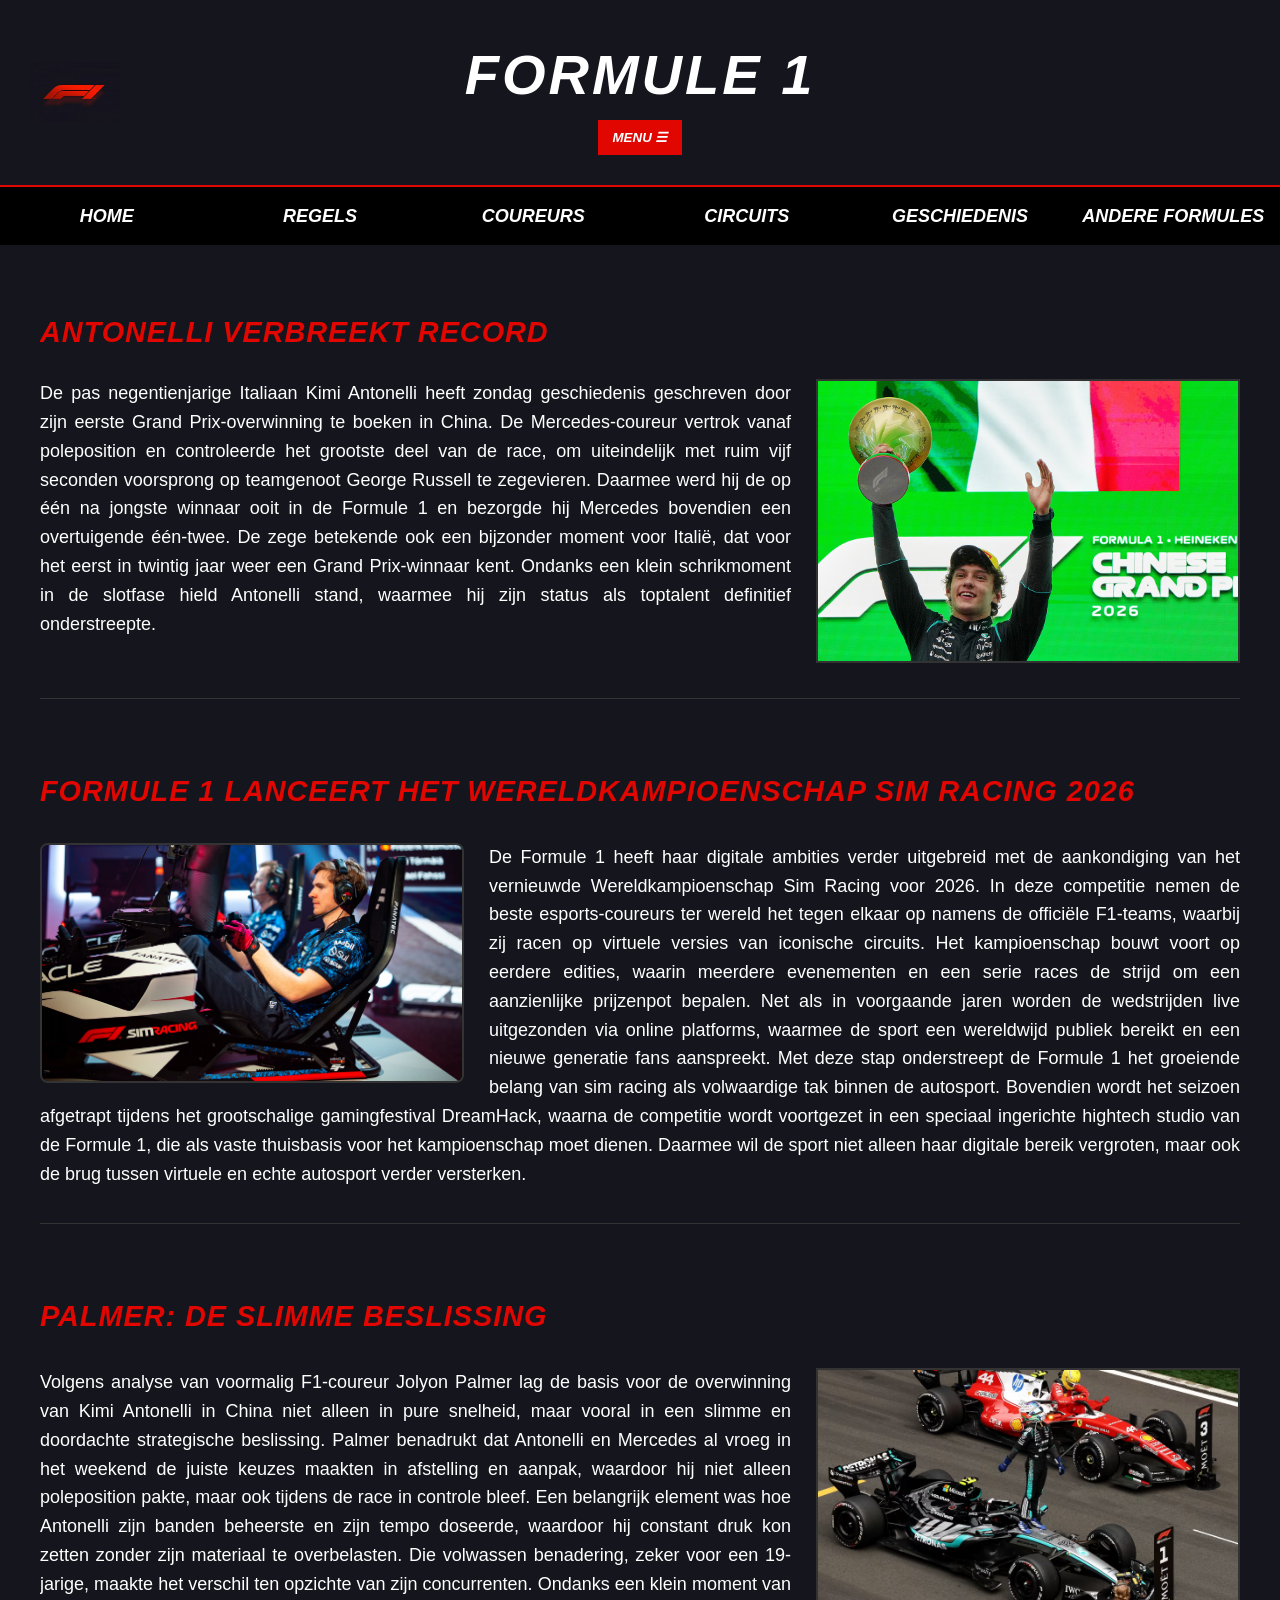
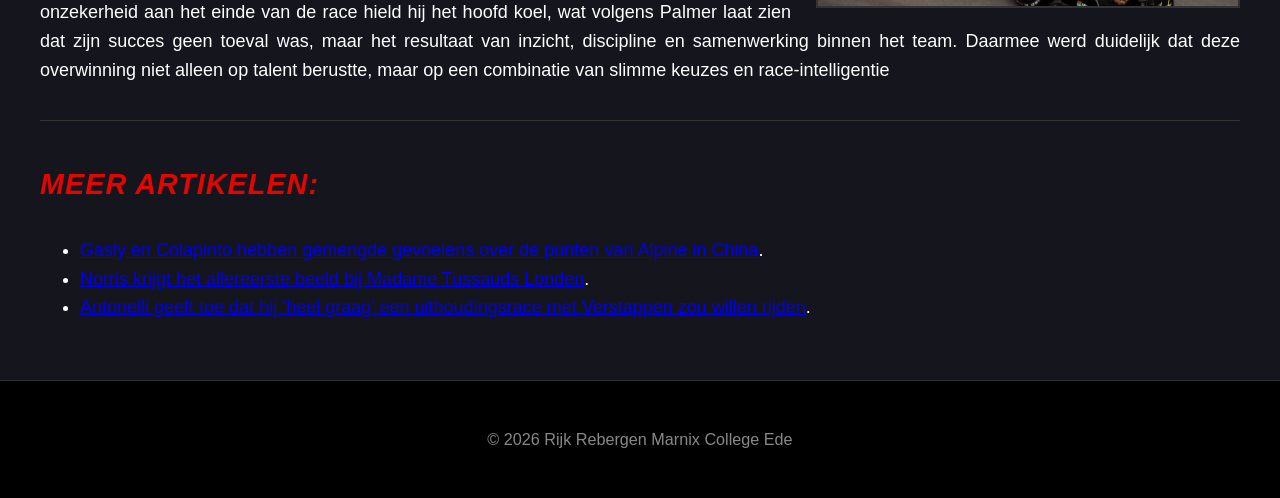
<file: index.html>
<!DOCTYPE html>
<html lang="nl">
<head>
    <meta charset="UTF-8">
    <title>Home</title>
    <link rel="stylesheet" href="css/style.css">
    <script defer src="js/script.js"></script>
</head>
<body>

<header>
    <div class="container">
        <h1>Formule 1</h1>
        <button id="menuToggle">Menu ☰</button>
        <img src="img/f1.jpg" alt="f1 logo banner">
    </div>
</header>

<nav id="menu">
    <ul>
        <li><a href="index.html">Home</a></li>
        <li><a href="Regels.html">Regels</a></li>
        <li><a href="Coureurs.html">Coureurs</a></li>
        <li><a href="Circuits.html">Circuits</a></li>
        <li><a href="Geschiedenis.html">Geschiedenis</a></li>
        <li><a href="AndereFormules.html">Andere Formules</a></li>
    </ul>
</nav>

<main>
    <div class="content">
        
        <section class="nieuws-item">
            <h2>Antonelli verbreekt record</h2>
            <img src="img/Antonelli.jpg" alt="Antonelli" class="rechts">
            <p>
            De pas negentienjarige Italiaan Kimi Antonelli heeft zondag geschiedenis geschreven door zijn eerste Grand Prix-overwinning te boeken in China. De Mercedes-coureur vertrok vanaf poleposition en controleerde het grootste deel van de race, om uiteindelijk met ruim vijf seconden voorsprong op teamgenoot George Russell te zegevieren. Daarmee werd hij de op één na jongste winnaar ooit in de Formule 1 en bezorgde hij Mercedes bovendien een overtuigende één-twee. De zege betekende ook een bijzonder moment voor Italië, dat voor het eerst in twintig jaar weer een Grand Prix-winnaar kent. Ondanks een klein schrikmoment in de slotfase hield Antonelli stand, waarmee hij zijn status als toptalent definitief onderstreepte.
            </p>
        </section>

        <section class="nieuws-item">
            <h3>Formule 1 lanceert het Wereldkampioenschap Sim Racing 2026</h3>
            <img src="img/SimRacing.jpg" alt="Sim Racing" class="links">
            <p>
               De Formule 1 heeft haar digitale ambities verder uitgebreid met de aankondiging van het vernieuwde Wereldkampioenschap Sim Racing voor 2026. In deze competitie nemen de beste esports-coureurs ter wereld het tegen elkaar op namens de officiële F1-teams, waarbij zij racen op virtuele versies van iconische circuits. Het kampioenschap bouwt voort op eerdere edities, waarin meerdere evenementen en een serie races de strijd om een aanzienlijke prijzenpot bepalen. Net als in voorgaande jaren worden de wedstrijden live uitgezonden via online platforms, waarmee de sport een wereldwijd publiek bereikt en een nieuwe generatie fans aanspreekt. Met deze stap onderstreept de Formule 1 het groeiende belang van sim racing als volwaardige tak binnen de autosport. Bovendien wordt het seizoen afgetrapt tijdens het grootschalige gamingfestival DreamHack, waarna de competitie wordt voortgezet in een speciaal ingerichte hightech studio van de Formule 1, die als vaste thuisbasis voor het kampioenschap moet dienen. Daarmee wil de sport niet alleen haar digitale bereik vergroten, maar ook de brug tussen virtuele en echte autosport verder versterken.
            </p>
        </section>

        <section class="nieuws-item">
            <h3>PALMER: De slimme beslissing</h3>
            <img src="img/Beslissing.jpg" alt="slimme beslissing" class="rechts">
            <p>
                Volgens analyse van voormalig F1-coureur Jolyon Palmer lag de basis voor de overwinning van Kimi Antonelli in China niet alleen in pure snelheid, maar vooral in een slimme en doordachte strategische beslissing. Palmer benadrukt dat Antonelli en Mercedes al vroeg in het weekend de juiste keuzes maakten in afstelling en aanpak, waardoor hij niet alleen poleposition pakte, maar ook tijdens de race in controle bleef. Een belangrijk element was hoe Antonelli zijn banden beheerste en zijn tempo doseerde, waardoor hij constant druk kon zetten zonder zijn materiaal te overbelasten. Die volwassen benadering, zeker voor een 19-jarige, maakte het verschil ten opzichte van zijn concurrenten. Ondanks een klein moment van onzekerheid aan het einde van de race hield hij het hoofd koel, wat volgens Palmer laat zien dat zijn succes geen toeval was, maar het resultaat van inzicht, discipline en samenwerking binnen het team. Daarmee werd duidelijk dat deze overwinning niet alleen op talent berustte, maar op een combinatie van slimme keuzes en race-intelligentie
            </p>
        </section>

        <section class="meer-artikelen">
            <h3>Meer Artikelen:</h3>
            <ul>
                <li><a href="https://www.formula1.com/en/latest/article/gasly-and-colapinto-offer-mixed-verdict-on-alpines-china-points.2HAy9ZIKrgO80pckzEzXff" target="_blank">Gasly en Colapinto hebben gemengde gevoelens over de punten van Alpine in China</a>.</li>
                <li><a href="https://www.formula1.com/en/latest/article/its-pretty-surreal-norris-to-receive-first-ever-madame-tussauds-london.4UqFh7EeqTHDG0BvIB9nwE" target="_blank">Norris krijgt het allereerste beeld bij Madame Tussauds Londen</a>.</li>
                <li><a href="https://www.formula1.com/en/latest/article/antonelli-admits-he-would-love-to-do-an-endurance-race-with-verstappen.5i2mVsZynecEWRptcegAtF" target="_blank">Antonelli geeft toe dat hij ‘heel graag’ een uithoudingsrace met Verstappen zou willen rijden</a>.</li>
            </ul> 
        </section>
    </div>
</main>

<footer>
    <div class="footer">
        <p>&copy; 2026 Rijk Rebergen Marnix College Ede</p>
    </div>
</footer>
</body>
</html>
</file>
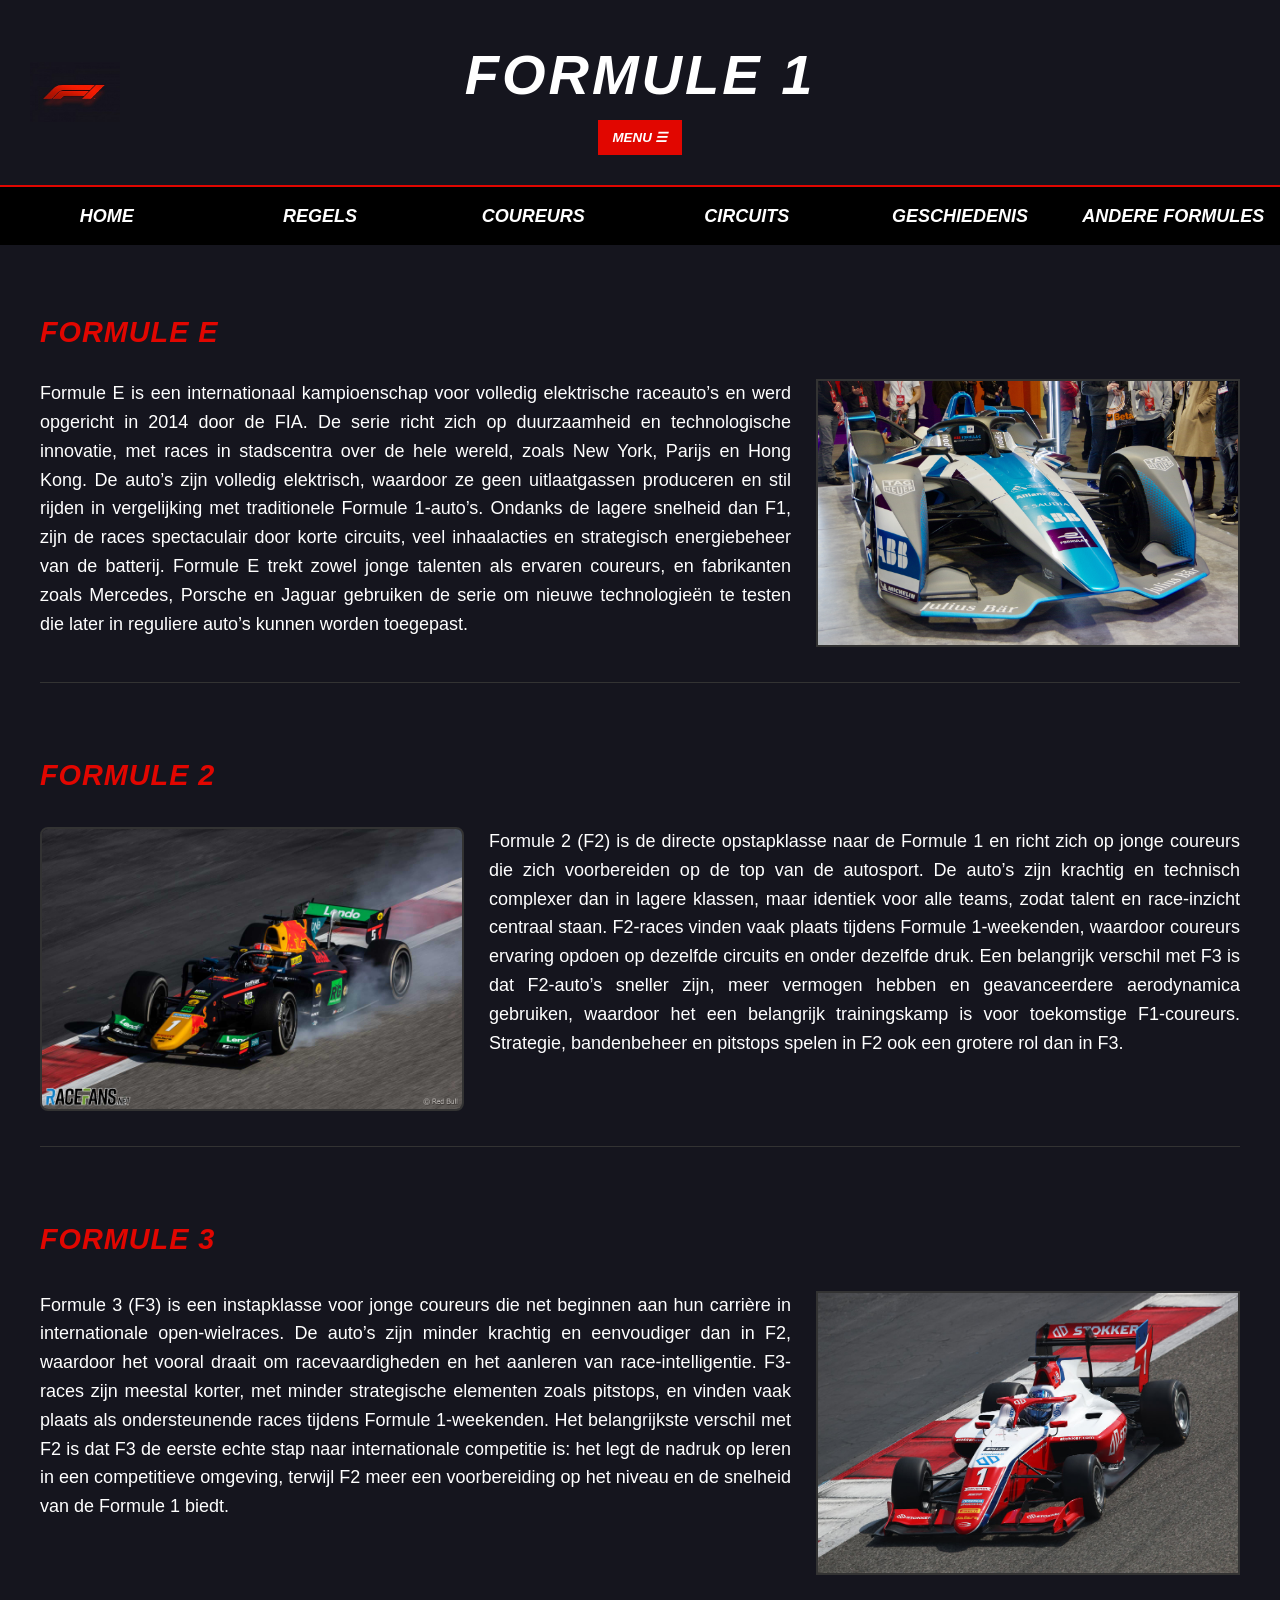
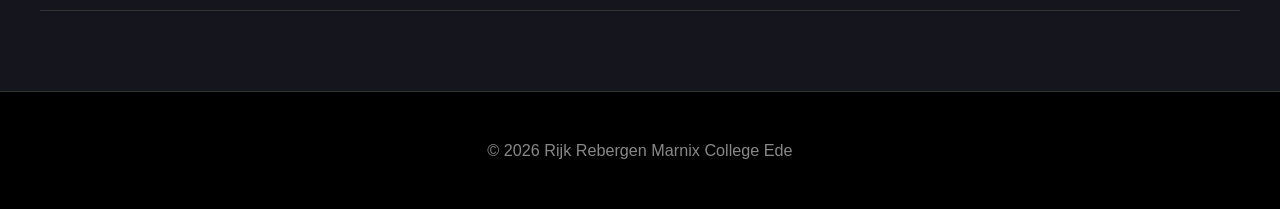
<file: AndereFormules.html>
<!DOCTYPE html>
<html lang="nl">
<head>
    <meta charset="UTF-8">
    <title>Andere Formules</title>
    <link rel="stylesheet" href="css/style.css">
    <script defer src="js/script.js"></script>
</head>
<body>

<header>
    <div class="container">
        <h1>Formule 1</h1>
        <button id="menuToggle">Menu ☰</button>
        <img src="img/f1.jpg" alt="f1 logo banner">
    </div>
</header>

<nav id="menu">
    <ul>
        <li><a href="index.html">Home</a></li>
        <li><a href="Regels.html">Regels</a></li>
        <li><a href="Coureurs.html">Coureurs</a></li>
        <li><a href="Circuits.html">Circuits</a></li>
        <li><a href="Geschiedenis.html">Geschiedenis</a></li>
        <li><a href="AndereFormules.html">Andere Formules</a></li>
    </ul>
</nav>

<main>
    <div class="content">
        
        <section class="nieuws-item">
            <h2>Formule E</h2>
            <img src="img/FormuleE.jpg" alt="FormuelE" class="rechts">
            <p>
            Formule E is een internationaal kampioenschap voor volledig elektrische raceauto’s en werd opgericht in 2014 door de FIA. De serie richt zich op duurzaamheid en technologische innovatie, met races in stadscentra over de hele wereld, zoals New York, Parijs en Hong Kong. De auto’s zijn volledig elektrisch, waardoor ze geen uitlaatgassen produceren en stil rijden in vergelijking met traditionele Formule 1-auto’s. Ondanks de lagere snelheid dan F1, zijn de races spectaculair door korte circuits, veel inhaalacties en strategisch energiebeheer van de batterij. Formule E trekt zowel jonge talenten als ervaren coureurs, en fabrikanten zoals Mercedes, Porsche en Jaguar gebruiken de serie om nieuwe technologieën te testen die later in reguliere auto’s kunnen worden toegepast.
            </p>
        </section>

        <section class="nieuws-item">
            <h3>Formule 2</h3>
            <img src="img/Formule2.jpg" alt="Formule2" class="links">
            <p>
           Formule 2 (F2) is de directe opstapklasse naar de Formule 1 en richt zich op jonge coureurs die zich voorbereiden op de top van de autosport. De auto’s zijn krachtig en technisch complexer dan in lagere klassen, maar identiek voor alle teams, zodat talent en race-inzicht centraal staan. F2-races vinden vaak plaats tijdens Formule 1-weekenden, waardoor coureurs ervaring opdoen op dezelfde circuits en onder dezelfde druk. Een belangrijk verschil met F3 is dat F2-auto’s sneller zijn, meer vermogen hebben en geavanceerdere aerodynamica gebruiken, waardoor het een belangrijk trainingskamp is voor toekomstige F1-coureurs. Strategie, bandenbeheer en pitstops spelen in F2 ook een grotere rol dan in F3.
           </p>
        </section>

        <section class="nieuws-item">
            <h3>Formule 3</h3>
            <img src="img/Formule3.jpg" alt="Formule3" class="rechts">
            <p>
              Formule 3 (F3) is een instapklasse voor jonge coureurs die net beginnen aan hun carrière in internationale open-wielraces. De auto’s zijn minder krachtig en eenvoudiger dan in F2, waardoor het vooral draait om racevaardigheden en het aanleren van race-intelligentie. F3-races zijn meestal korter, met minder strategische elementen zoals pitstops, en vinden vaak plaats als ondersteunende races tijdens Formule 1-weekenden. Het belangrijkste verschil met F2 is dat F3 de eerste echte stap naar internationale competitie is: het legt de nadruk op leren in een competitieve omgeving, terwijl F2 meer een voorbereiding op het niveau en de snelheid van de Formule 1 biedt.
            </p>
        </section>
    </div>
</main>

<footer>
    <div class="container">
        <p>&copy; 2026 Rijk Rebergen Marnix College Ede</p>
    </div>
</footer>

</body>
</html>
</file>
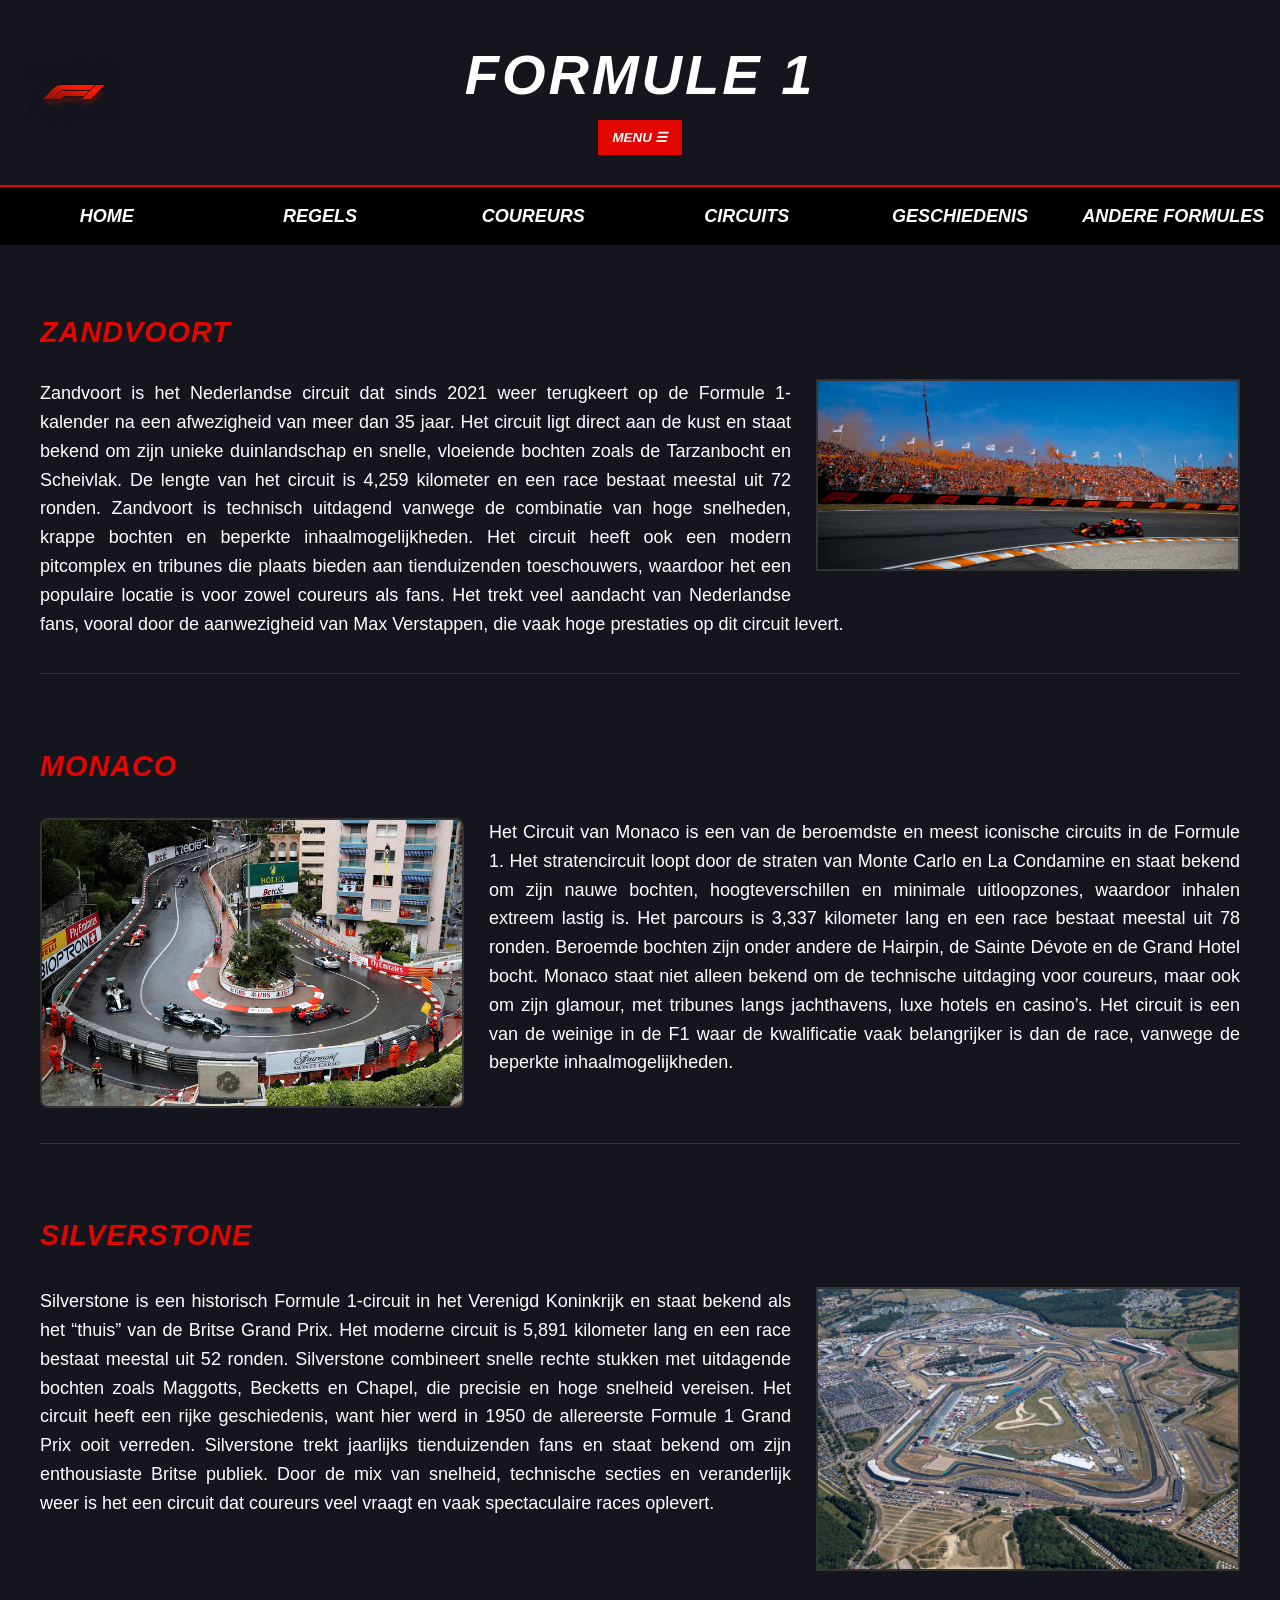
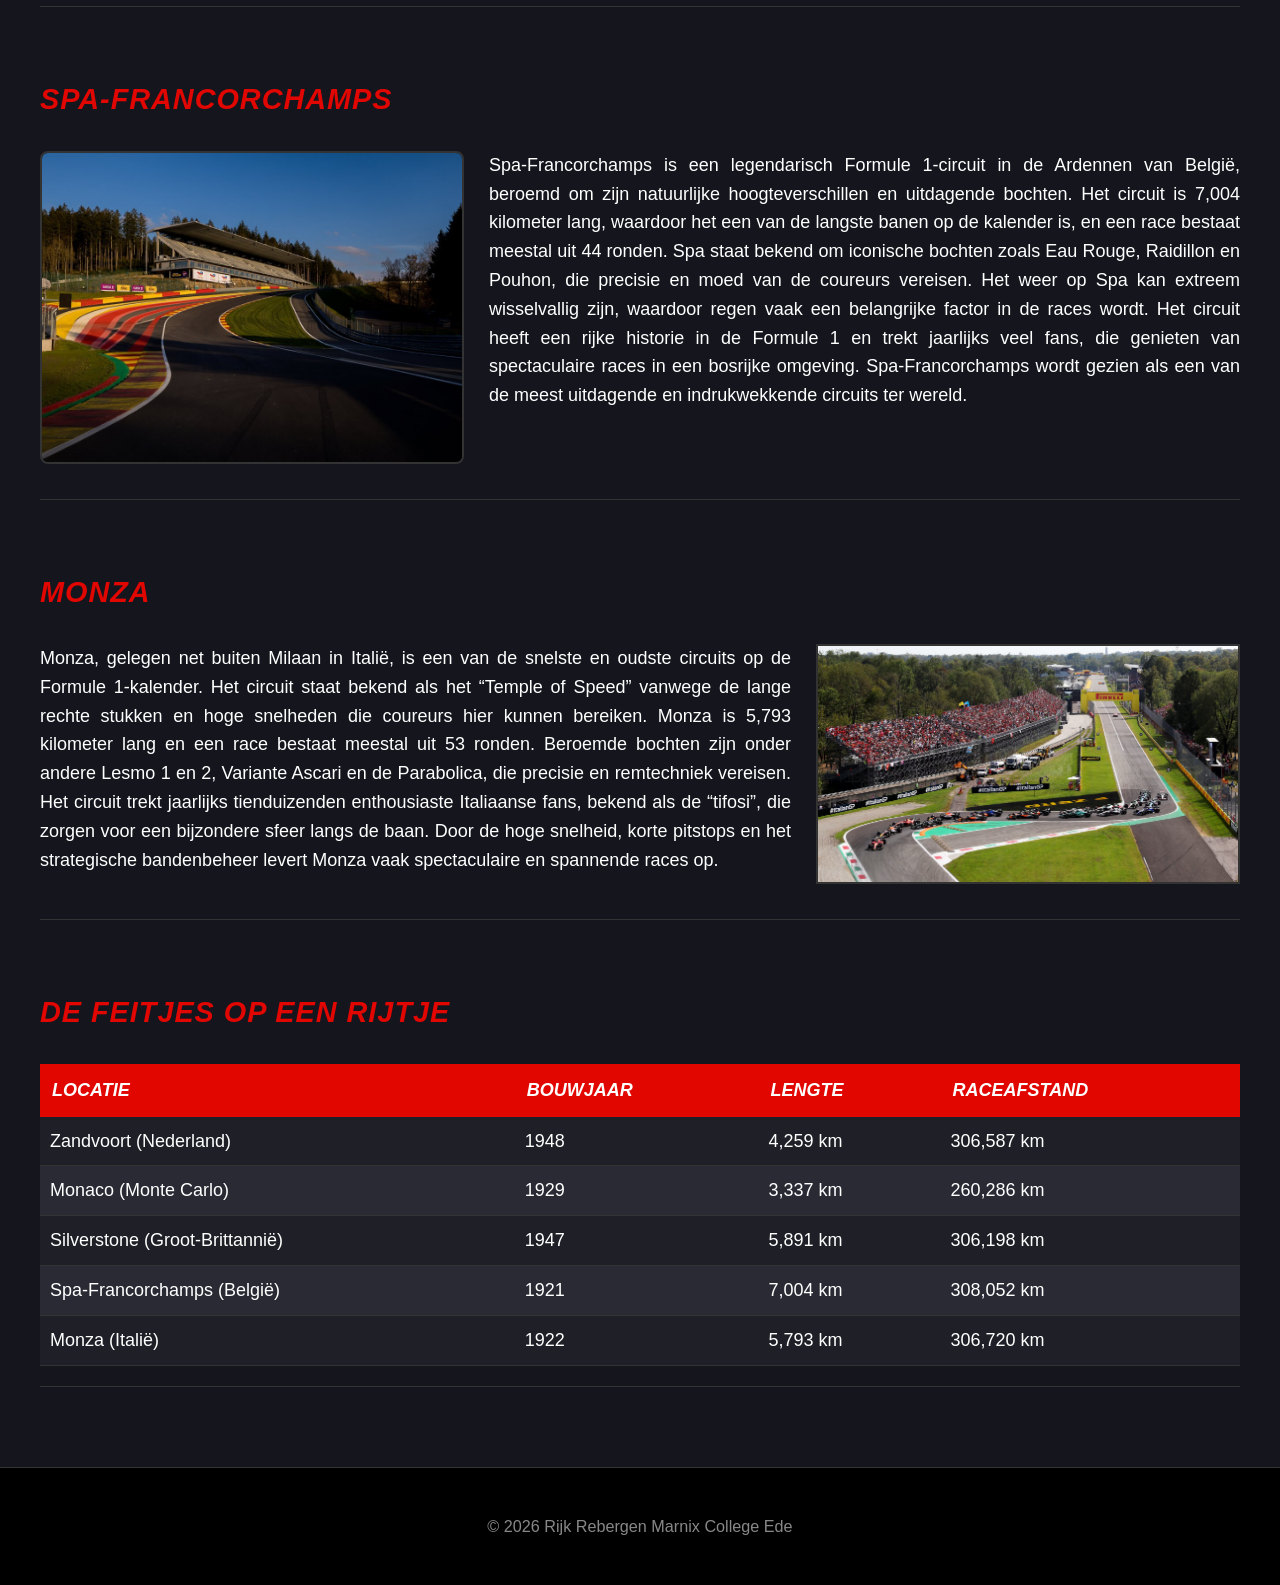
<file: Circuits.html>
<!DOCTYPE html>
<html lang="nl">
<head>
    <meta charset="UTF-8">
    <title>Circuits</title>
    <link rel="stylesheet" href="css/style.css">
    <script defer src="js/script.js"></script>
</head>
<body>

<header>
    <div class="container">
        <h1>Formule 1</h1>
        <button id="menuToggle">Menu ☰</button>
        <img src="img/f1.jpg" alt="f1 logo banner">
    </div>
</header>

<nav id="menu">
    <ul>
        <li><a href="index.html">Home</a></li>
        <li><a href="Regels.html">Regels</a></li>
        <li><a href="Coureurs.html">Coureurs</a></li>
        <li><a href="Circuits.html">Circuits</a></li>
        <li><a href="Geschiedenis.html">Geschiedenis</a></li>
        <li><a href="AndereFormules.html">Andere Formules</a></li>
    </ul>
</nav>

<main>
    <div class="content">
        
        <section class="nieuws-item">
            <h2>Zandvoort</h2>
            <img src="img/Zandvoort.jpg" alt="Zandvoort" class="rechts">
            <p>
             Zandvoort is het Nederlandse circuit dat sinds 2021 weer terugkeert op de Formule 1-kalender na een afwezigheid van meer dan 35 jaar. Het circuit ligt direct aan de kust en staat bekend om zijn unieke duinlandschap en snelle, vloeiende bochten zoals de Tarzanbocht en Scheivlak. De lengte van het circuit is 4,259 kilometer en een race bestaat meestal uit 72 ronden. Zandvoort is technisch uitdagend vanwege de combinatie van hoge snelheden, krappe bochten en beperkte inhaalmogelijkheden. Het circuit heeft ook een modern pitcomplex en tribunes die plaats bieden aan tienduizenden toeschouwers, waardoor het een populaire locatie is voor zowel coureurs als fans. Het trekt veel aandacht van Nederlandse fans, vooral door de aanwezigheid van Max Verstappen, die vaak hoge prestaties op dit circuit levert.
            </p>
        </section>

        <section class="nieuws-item">
            <h3>Monaco</h3>
            <img src="img/Monaco.jpg" alt="Monaco" class="links">
            <p>
           Het Circuit van Monaco is een van de beroemdste en meest iconische circuits in de Formule 1. Het stratencircuit loopt door de straten van Monte Carlo en La Condamine en staat bekend om zijn nauwe bochten, hoogteverschillen en minimale uitloopzones, waardoor inhalen extreem lastig is. Het parcours is 3,337 kilometer lang en een race bestaat meestal uit 78 ronden. Beroemde bochten zijn onder andere de Hairpin, de Sainte Dévote en de Grand Hotel bocht. Monaco staat niet alleen bekend om de technische uitdaging voor coureurs, maar ook om zijn glamour, met tribunes langs jachthavens, luxe hotels en casino’s. Het circuit is een van de weinige in de F1 waar de kwalificatie vaak belangrijker is dan de race, vanwege de beperkte inhaalmogelijkheden.
        </section>

        <section class="nieuws-item">
            <h3>Silverstone</h3>
            <img src="img/Silverstone.jpg" alt="Silverstone" class="rechts">
            <p>
            Silverstone is een historisch Formule 1-circuit in het Verenigd Koninkrijk en staat bekend als het “thuis” van de Britse Grand Prix. Het moderne circuit is 5,891 kilometer lang en een race bestaat meestal uit 52 ronden. Silverstone combineert snelle rechte stukken met uitdagende bochten zoals Maggotts, Becketts en Chapel, die precisie en hoge snelheid vereisen. Het circuit heeft een rijke geschiedenis, want hier werd in 1950 de allereerste Formule 1 Grand Prix ooit verreden. Silverstone trekt jaarlijks tienduizenden fans en staat bekend om zijn enthousiaste Britse publiek. Door de mix van snelheid, technische secties en veranderlijk weer is het een circuit dat coureurs veel vraagt en vaak spectaculaire races oplevert.
            </p>
        </section>

        <section class="nieuws-item">
            <h3>Spa-Francorchamps</h3>
            <img src="img/Spa-Francorchamps.jpg" alt="Spa-Francorchamps" class="links">
            <p>
             Spa-Francorchamps is een legendarisch Formule 1-circuit in de Ardennen van België, beroemd om zijn natuurlijke hoogteverschillen en uitdagende bochten. Het circuit is 7,004 kilometer lang, waardoor het een van de langste banen op de kalender is, en een race bestaat meestal uit 44 ronden. Spa staat bekend om iconische bochten zoals Eau Rouge, Raidillon en Pouhon, die precisie en moed van de coureurs vereisen. Het weer op Spa kan extreem wisselvallig zijn, waardoor regen vaak een belangrijke factor in de races wordt. Het circuit heeft een rijke historie in de Formule 1 en trekt jaarlijks veel fans, die genieten van spectaculaire races in een bosrijke omgeving. Spa-Francorchamps wordt gezien als een van de meest uitdagende en indrukwekkende circuits ter wereld.
            </pp>
        </section>

        <section class="nieuws-item">
            <h3>Monza</h3>
            <img src="img/Monza.jpg" alt="Monza" class="rechts">
            <p>
           Monza, gelegen net buiten Milaan in Italië, is een van de snelste en oudste circuits op de Formule 1-kalender. Het circuit staat bekend als het “Temple of Speed” vanwege de lange rechte stukken en hoge snelheden die coureurs hier kunnen bereiken. Monza is 5,793 kilometer lang en een race bestaat meestal uit 53 ronden. Beroemde bochten zijn onder andere Lesmo 1 en 2, Variante Ascari en de Parabolica, die precisie en remtechniek vereisen. Het circuit trekt jaarlijks tienduizenden enthousiaste Italiaanse fans, bekend als de “tifosi”, die zorgen voor een bijzondere sfeer langs de baan. Door de hoge snelheid, korte pitstops en het strategische bandenbeheer levert Monza vaak spectaculaire en spannende races op.
           </p>
        </section>

        <Section class="nieuws-item">
            <h3>De feitjes op een rijtje</h3>
          <table>
  <thead>
    <tr>
      <th>Locatie</th>
      <th>Bouwjaar</th>
      <th>Lengte</th>
      <th>Raceafstand</th>
    </tr>
  </thead>
  <tbody>
    <tr>
      <td>Zandvoort (Nederland)</td>
      <td>1948</td>
      <td>4,259 km</td>
      <td>306,587 km</td>
    </tr>
    <tr>
      <td>Monaco (Monte Carlo)</td>
      <td>1929</td>
      <td>3,337 km</td>
      <td>260,286 km</td>
    </tr>
    <tr>
      <td>Silverstone (Groot-Brittannië)</td>
      <td>1947</td>
      <td>5,891 km</td>
      <td>306,198 km</td>
    </tr>
    <tr>
      <td>Spa-Francorchamps (België)</td>
      <td>1921</td>
      <td>7,004 km</td>
      <td>308,052 km</td>
    </tr>
    <tr>
      <td>Monza (Italië)</td>
      <td>1922</td>
      <td>5,793 km</td>
      <td>306,720 km</td>
    </tr>
  </tbody>
</table>
</Section>
 </div>
</main>

<footer>
    <div class="container">
        <p>&copy; 2026 Rijk Rebergen Marnix College Ede</p>
    </div>
</footer>

</body>
</html>
</file>
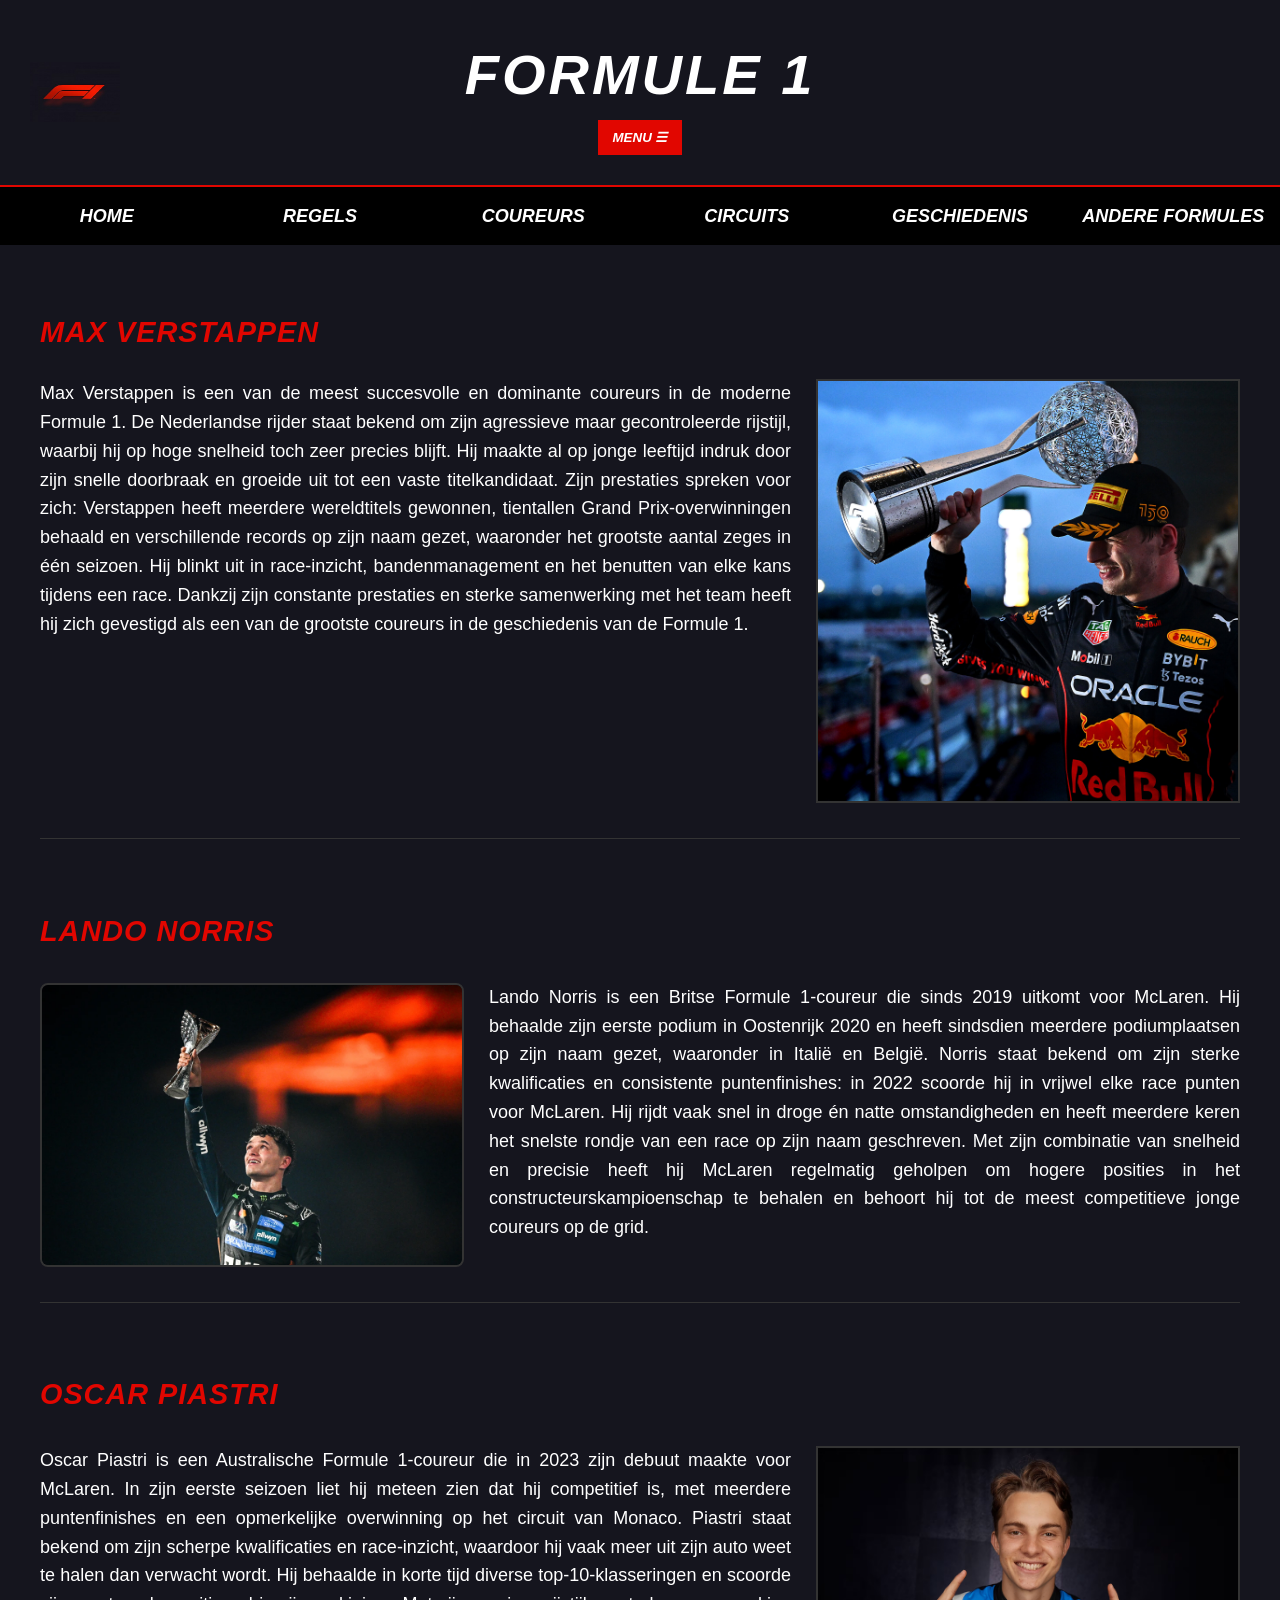
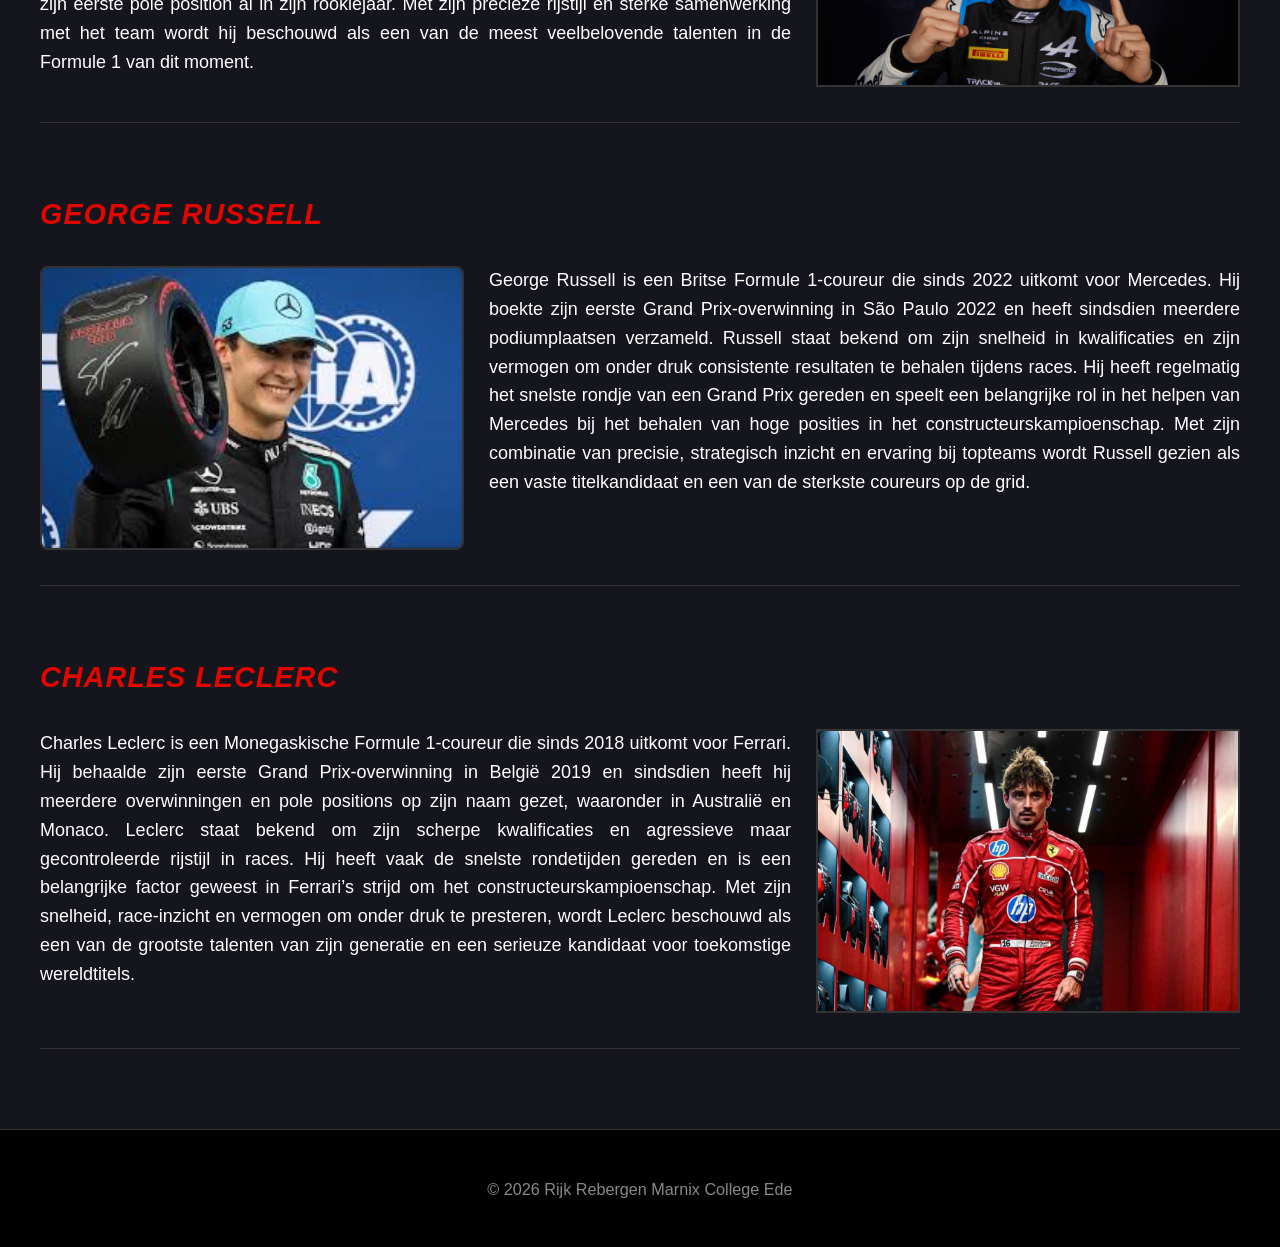
<file: Coureurs.html>
<!DOCTYPE html>
<html lang="nl">
<head>
    <meta charset="UTF-8">
    <title>Coureurs</title>
    <link rel="stylesheet" href="css/style.css">
    <script defer src="js/script.js"></script>
</head>
<body>

<header>
    <div class="container">
        <h1>Formule 1</h1>
        <button id="menuToggle">Menu ☰</button>
        <img src="img/f1.jpg" alt="f1 logo banner">
    </div>
</header>

<nav id="menu">
    <ul>
        <li><a href="index.html">Home</a></li>
        <li><a href="Regels.html">Regels</a></li>
        <li><a href="Coureurs.html">Coureurs</a></li>
        <li><a href="Circuits.html">Circuits</a></li>
        <li><a href="Geschiedenis.html">Geschiedenis</a></li>
        <li><a href="AndereFormules.html">Andere Formules</a></li>
    </ul>
</nav>

<main>
    <div class="content">
        
        <section class="nieuws-item">
            <h2>Max Verstappen</h2>
            <img src="img/Maxverstappen.jpg" alt="Max Verstappen" class="rechts">
            <p>
             Max Verstappen is een van de meest succesvolle en dominante coureurs in de moderne Formule 1. De Nederlandse rijder staat bekend om zijn agressieve maar gecontroleerde rijstijl, waarbij hij op hoge snelheid toch zeer precies blijft. Hij maakte al op jonge leeftijd indruk door zijn snelle doorbraak en groeide uit tot een vaste titelkandidaat. Zijn prestaties spreken voor zich: Verstappen heeft meerdere wereldtitels gewonnen, tientallen Grand Prix-overwinningen behaald en verschillende records op zijn naam gezet, waaronder het grootste aantal zeges in één seizoen. Hij blinkt uit in race-inzicht, bandenmanagement en het benutten van elke kans tijdens een race. Dankzij zijn constante prestaties en sterke samenwerking met het team heeft hij zich gevestigd als een van de grootste coureurs in de geschiedenis van de Formule 1.
            </p>
        </section>

        <section class="nieuws-item">
            <h3>Lando Norris</h3>
            <img src="img/Landonorris.jpg" alt="Lando Norris" class="links">
            <p>
            Lando Norris is een Britse Formule 1-coureur die sinds 2019 uitkomt voor McLaren. Hij behaalde zijn eerste podium in Oostenrijk 2020 en heeft sindsdien meerdere podiumplaatsen op zijn naam gezet, waaronder in Italië en België. Norris staat bekend om zijn sterke kwalificaties en consistente puntenfinishes: in 2022 scoorde hij in vrijwel elke race punten voor McLaren. Hij rijdt vaak snel in droge én natte omstandigheden en heeft meerdere keren het snelste rondje van een race op zijn naam geschreven. Met zijn combinatie van snelheid en precisie heeft hij McLaren regelmatig geholpen om hogere posities in het constructeurskampioenschap te behalen en behoort hij tot de meest competitieve jonge coureurs op de grid.
            </p>
        </section>

        <section class="nieuws-item">
            <h3>Oscar Piastri</h3>
            <img src="img/Oscarpiastri.jpg" alt="Oscar Piastri" class="rechts">
            <p>
            Oscar Piastri is een Australische Formule 1-coureur die in 2023 zijn debuut maakte voor McLaren. In zijn eerste seizoen liet hij meteen zien dat hij competitief is, met meerdere puntenfinishes en een opmerkelijke overwinning op het circuit van Monaco. Piastri staat bekend om zijn scherpe kwalificaties en race-inzicht, waardoor hij vaak meer uit zijn auto weet te halen dan verwacht wordt. Hij behaalde in korte tijd diverse top-10-klasseringen en scoorde zijn eerste pole position al in zijn rookiejaar. Met zijn precieze rijstijl en sterke samenwerking met het team wordt hij beschouwd als een van de meest veelbelovende talenten in de Formule 1 van dit moment.
            </p>
        </section>

        <section class="nieuws-item">
            <h3>George Russell</h3>
            <img src="img/GeorgeRussell.jpg" alt="George Russell" class="links">
            <p>
             George Russell is een Britse Formule 1-coureur die sinds 2022 uitkomt voor Mercedes. Hij boekte zijn eerste Grand Prix-overwinning in São Paulo 2022 en heeft sindsdien meerdere podiumplaatsen verzameld. Russell staat bekend om zijn snelheid in kwalificaties en zijn vermogen om onder druk consistente resultaten te behalen tijdens races. Hij heeft regelmatig het snelste rondje van een Grand Prix gereden en speelt een belangrijke rol in het helpen van Mercedes bij het behalen van hoge posities in het constructeurskampioenschap. Met zijn combinatie van precisie, strategisch inzicht en ervaring bij topteams wordt Russell gezien als een vaste titelkandidaat en een van de sterkste coureurs op de grid.
            </p>
        </section>

        <section class="nieuws-item">
            <h3>Charles Leclerc</h3>
            <img src="img/Charlesleclerc.jpg" alt="Charles Leclerc" class="rechts">
            <p>
            Charles Leclerc is een Monegaskische Formule 1-coureur die sinds 2018 uitkomt voor Ferrari. Hij behaalde zijn eerste Grand Prix-overwinning in België 2019 en sindsdien heeft hij meerdere overwinningen en pole positions op zijn naam gezet, waaronder in Australië en Monaco. Leclerc staat bekend om zijn scherpe kwalificaties en agressieve maar gecontroleerde rijstijl in races. Hij heeft vaak de snelste rondetijden gereden en is een belangrijke factor geweest in Ferrari’s strijd om het constructeurskampioenschap. Met zijn snelheid, race-inzicht en vermogen om onder druk te presteren, wordt Leclerc beschouwd als een van de grootste talenten van zijn generatie en een serieuze kandidaat voor toekomstige wereldtitels.
            </p>
        </section>
    </div>
</main>

<footer>
    <div class="container">
        <p>&copy; 2026 Rijk Rebergen Marnix College Ede</p>
    </div>
</footer>

</body>
</html>
</file>
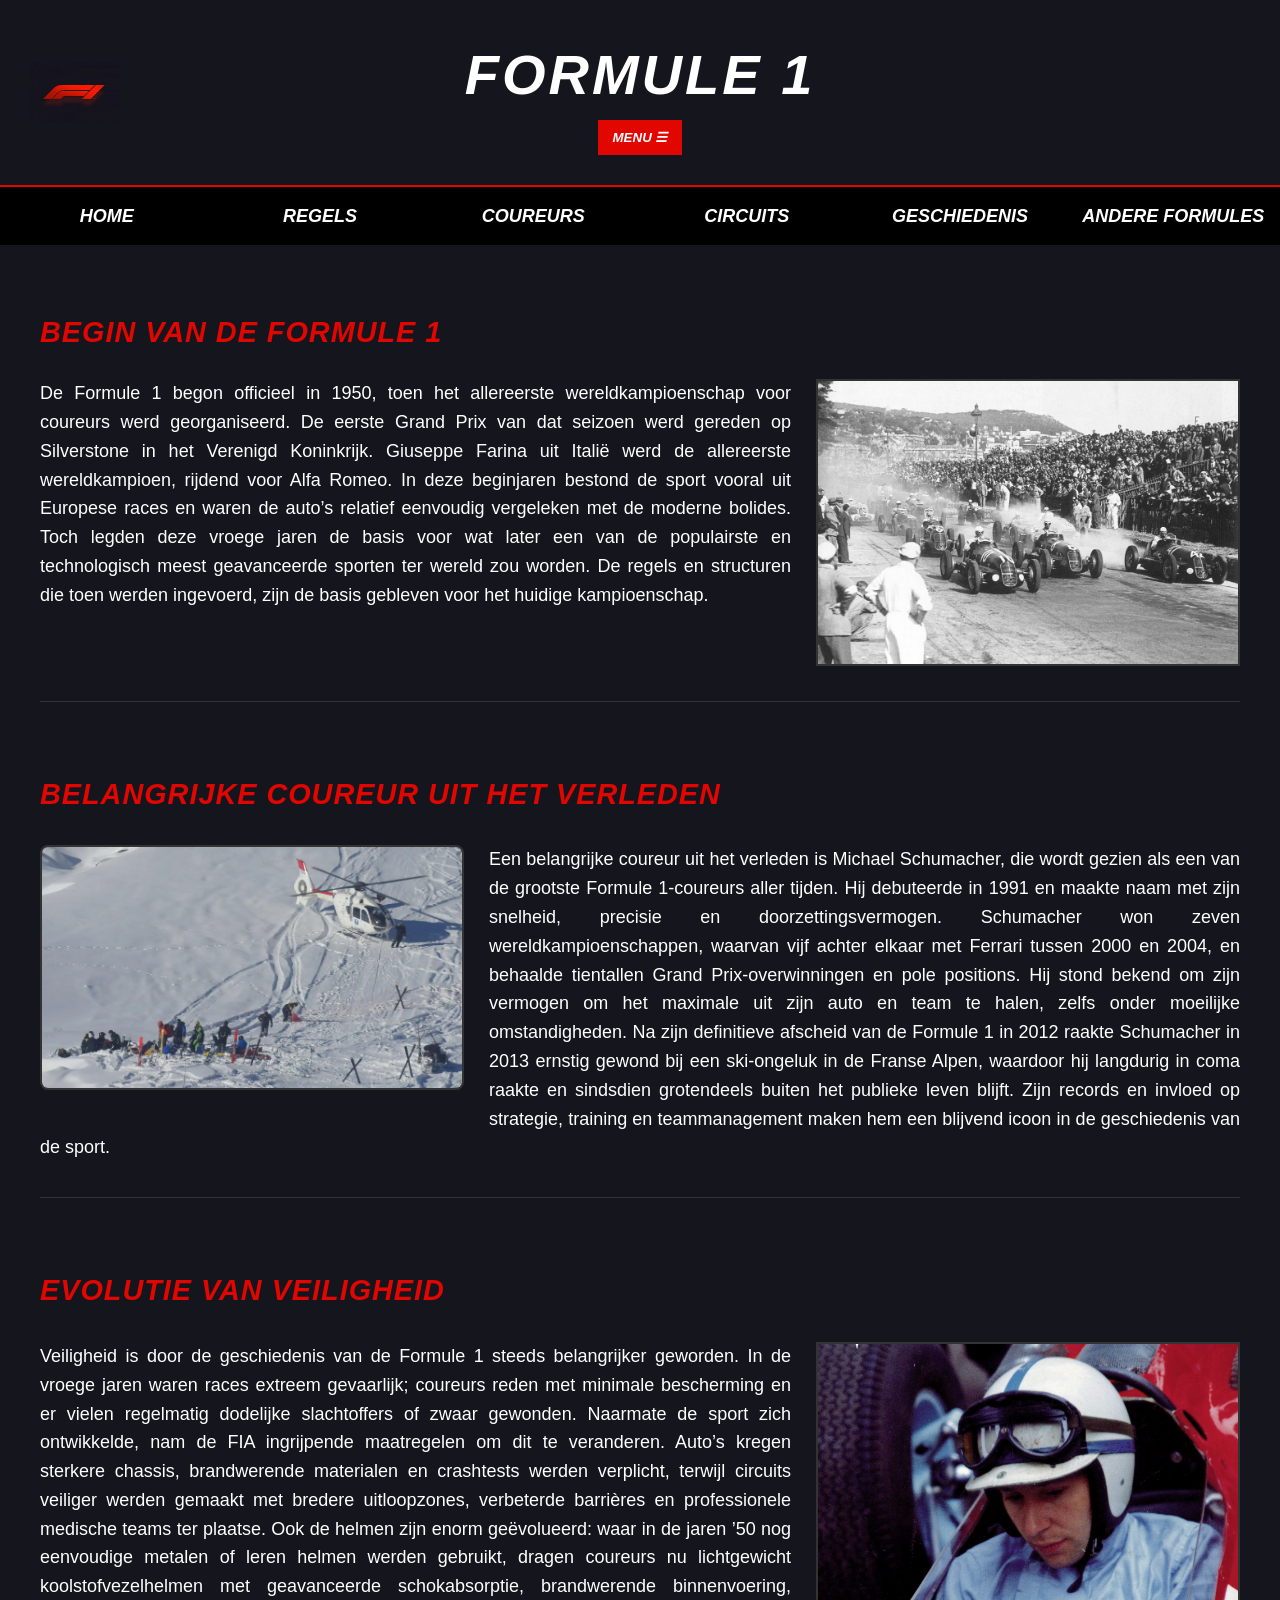
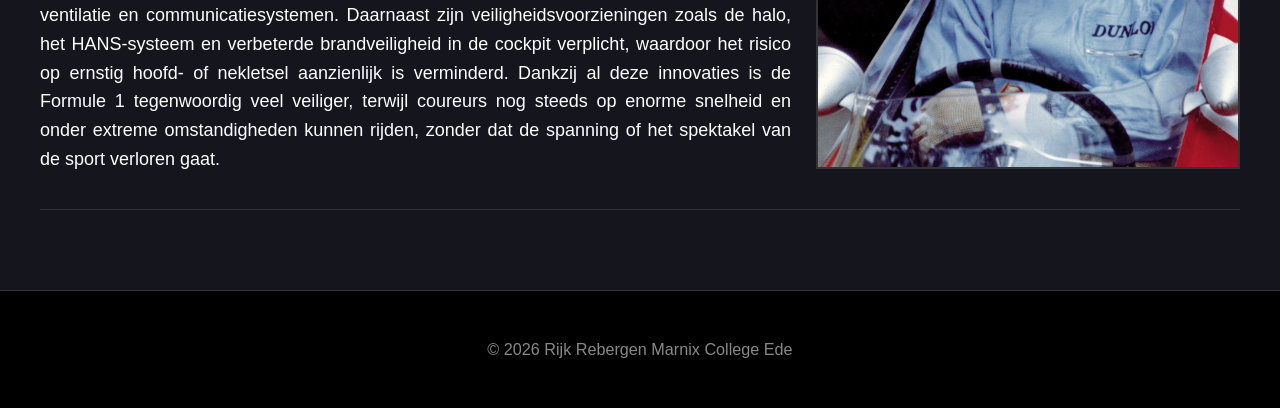
<file: Geschiedenis.html>
<!DOCTYPE html>
<html lang="nl">
<head>
    <meta charset="UTF-8">
    <title>Geschiedenis</title>
    <link rel="stylesheet" href="css/style.css">
    <script defer src="js/script.js"></script>
</head>
<body>

<header>
    <div class="container">
        <h1>Formule 1</h1>
        <button id="menuToggle">Menu ☰</button>
        <img src="img/f1.jpg" alt="f1 logo banner">
    </div>
</header>

<nav id="menu">
    <ul>
        <li><a href="index.html">Home</a></li>
        <li><a href="Regels.html">Regels</a></li>
        <li><a href="Coureurs.html">Coureurs</a></li>
        <li><a href="Circuits.html">Circuits</a></li>
        <li><a href="Geschiedenis.html">Geschiedenis</a></li>
        <li><a href="AndereFormules.html">Andere Formules</a></li>
    </ul>
</nav>

<main>
    <div class="content">
        
        <section class="nieuws-item">
            <h2>Begin van de Formule 1</h2>
            <img src="img/StartF1.jpg" alt="StartF1" class="rechts">
            <p>
            De Formule 1 begon officieel in 1950, toen het allereerste wereldkampioenschap voor coureurs werd georganiseerd. De eerste Grand Prix van dat seizoen werd gereden op Silverstone in het Verenigd Koninkrijk. Giuseppe Farina uit Italië werd de allereerste wereldkampioen, rijdend voor Alfa Romeo. In deze beginjaren bestond de sport vooral uit Europese races en waren de auto’s relatief eenvoudig vergeleken met de moderne bolides. Toch legden deze vroege jaren de basis voor wat later een van de populairste en technologisch meest geavanceerde sporten ter wereld zou worden. De regels en structuren die toen werden ingevoerd, zijn de basis gebleven voor het huidige kampioenschap.
            </p>
        </section>

        <section class="nieuws-item">
            <h3>Belangrijke coureur uit het verleden</h3>
            <img src="img/Ski-incident.jpg" alt="Ski-incident" class="links">
            <p>
           Een belangrijke coureur uit het verleden is Michael Schumacher, die wordt gezien als een van de grootste Formule 1-coureurs aller tijden. Hij debuteerde in 1991 en maakte naam met zijn snelheid, precisie en doorzettingsvermogen. Schumacher won zeven wereldkampioenschappen, waarvan vijf achter elkaar met Ferrari tussen 2000 en 2004, en behaalde tientallen Grand Prix-overwinningen en pole positions. Hij stond bekend om zijn vermogen om het maximale uit zijn auto en team te halen, zelfs onder moeilijke omstandigheden. Na zijn definitieve afscheid van de Formule 1 in 2012 raakte Schumacher in 2013 ernstig gewond bij een ski-ongeluk in de Franse Alpen, waardoor hij langdurig in coma raakte en sindsdien grotendeels buiten het publieke leven blijft. Zijn records en invloed op strategie, training en teammanagement maken hem een blijvend icoon in de geschiedenis van de sport.
           </p>
        </section>

        <section class="nieuws-item">
            <h3>Evolutie van Veiligheid</h3>
            <img src="img/OudeF1helm.jpg" alt="OudeF1helm" class="rechts">
            <p>
              Veiligheid is door de geschiedenis van de Formule 1 steeds belangrijker geworden. In de vroege jaren waren races extreem gevaarlijk; coureurs reden met minimale bescherming en er vielen regelmatig dodelijke slachtoffers of zwaar gewonden. Naarmate de sport zich ontwikkelde, nam de FIA ingrijpende maatregelen om dit te veranderen. Auto’s kregen sterkere chassis, brandwerende materialen en crashtests werden verplicht, terwijl circuits veiliger werden gemaakt met bredere uitloopzones, verbeterde barrières en professionele medische teams ter plaatse. Ook de helmen zijn enorm geëvolueerd: waar in de jaren ’50 nog eenvoudige metalen of leren helmen werden gebruikt, dragen coureurs nu lichtgewicht koolstofvezelhelmen met geavanceerde schokabsorptie, brandwerende binnenvoering, ventilatie en communicatiesystemen. Daarnaast zijn veiligheidsvoorzieningen zoals de halo, het HANS-systeem en verbeterde brandveiligheid in de cockpit verplicht, waardoor het risico op ernstig hoofd- of nekletsel aanzienlijk is verminderd. Dankzij al deze innovaties is de Formule 1 tegenwoordig veel veiliger, terwijl coureurs nog steeds op enorme snelheid en onder extreme omstandigheden kunnen rijden, zonder dat de spanning of het spektakel van de sport verloren gaat.
            </p>
        </section>
    </div>
</main>

<footer>
    <div class="container">
        <p>&copy; 2026 Rijk Rebergen Marnix College Ede</p>
    </div>
</footer>

</body>
</html>
</file>
<file: css/style.css>
body {
    font-family: "Arial Narrow", Arial, sans-serif; 
    margin: 0;
    background: #15151E;
    font-size: 18px; 
    color: #ffffff;
    font-weight: normal;
    line-height: 1.6;
}
header {
    background: #15151E;
    color: white;
    padding: 30px 20px;
    text-align: center;
    position: relative; 
    border-bottom: 2px solid #e10600;
}
header h1 {
    font-family: "Segoe UI Historic", "Trebuchet MS", sans-serif;
    margin: 0;
    font-style: italic;
    text-transform: uppercase;
    letter-spacing: 3px;
    font-size: 3.5rem;
    font-weight: 800;
}
header img {
    position: absolute;
    left: 30px;         
    top: 50%;           
    transform: translateY(-50%); 
    height: 60px;       
    width: auto;
}
nav {
    background: #000000;
}
nav ul {
    list-style: none;
    margin: 0;
    padding: 0;
    display: flex;
}
nav ul li {
    flex: 1;
}
nav ul li a {
    font-family: "Segoe UI Historic", "Trebuchet MS", sans-serif;
    display: block;
    padding: 15px;
    color: white;
    text-decoration: none;
    text-align: center;
    font-style: italic;   
    text-transform: uppercase;
    font-weight: bold;
    transition: 0.3s;
}
nav ul li a:hover {
    background: #e10600;   
}
.content {
    padding: 20px;
    max-width: 1200px;
    margin: 20px auto;
}
.nieuws-item {
    overflow: auto; 
    margin-bottom: 40px;
    padding-bottom: 20px;
    border-bottom: 1px solid #333;
}

h2, h3 {
    font-family: "Segoe UI Historic", "Trebuchet MS", sans-serif;
    clear: both;
    text-transform: uppercase;
    font-style: italic;
    color: #e10600;
    font-weight: 800;
    font-size: 1.8rem;
    letter-spacing: 1px;
}
p {
    margin-bottom: 15px;
    text-align: justify;
}
.rechts {
    float: right;       
    margin-left: 25px;  
    margin-bottom: 15px;
    width: 35%;         
    height: auto;
    border: 2px solid #333;
}
.links {
    float: left;
    width: 35%;         
    height: auto;
    margin-right: 25px; 
    margin-bottom: 15px;
    border-radius: 8px;
    border: 2px solid #333;
}

table {
    width: 100%;
    border-collapse: collapse;
    margin-top: 20px;
    background: #1f1f27;
}

th {
    font-family: "Segoe UI Historic", "Trebuchet MS", sans-serif;
    background-color: #e10600; 
    color: white;
    text-align: left;
    padding: 12px;
    text-transform: uppercase;
    font-style: italic;
}

td {
    padding: 10px;
    border-bottom: 1px solid #333; 
    color: white;
}

tr:nth-child(even) {
    background-color: #2a2a35; 
}
footer {
    clear: both;
    display: flex;           
    justify-content: center; 
    align-items: center;      
    padding: 30px;
    background: #000000;
    color: #888;
    font-size: 0.9em;
    border-top: 1px solid #333;
}
#menuToggle {
    background: #e10600;
    color: white;
    border: none;
    padding: 10px 15px;
    cursor: pointer;
    font-family: "Segoe UI Historic", "Trebuchet MS", sans-serif;
    text-transform: uppercase;
    font-weight: bold;
    font-style: italic;
}
</file>
